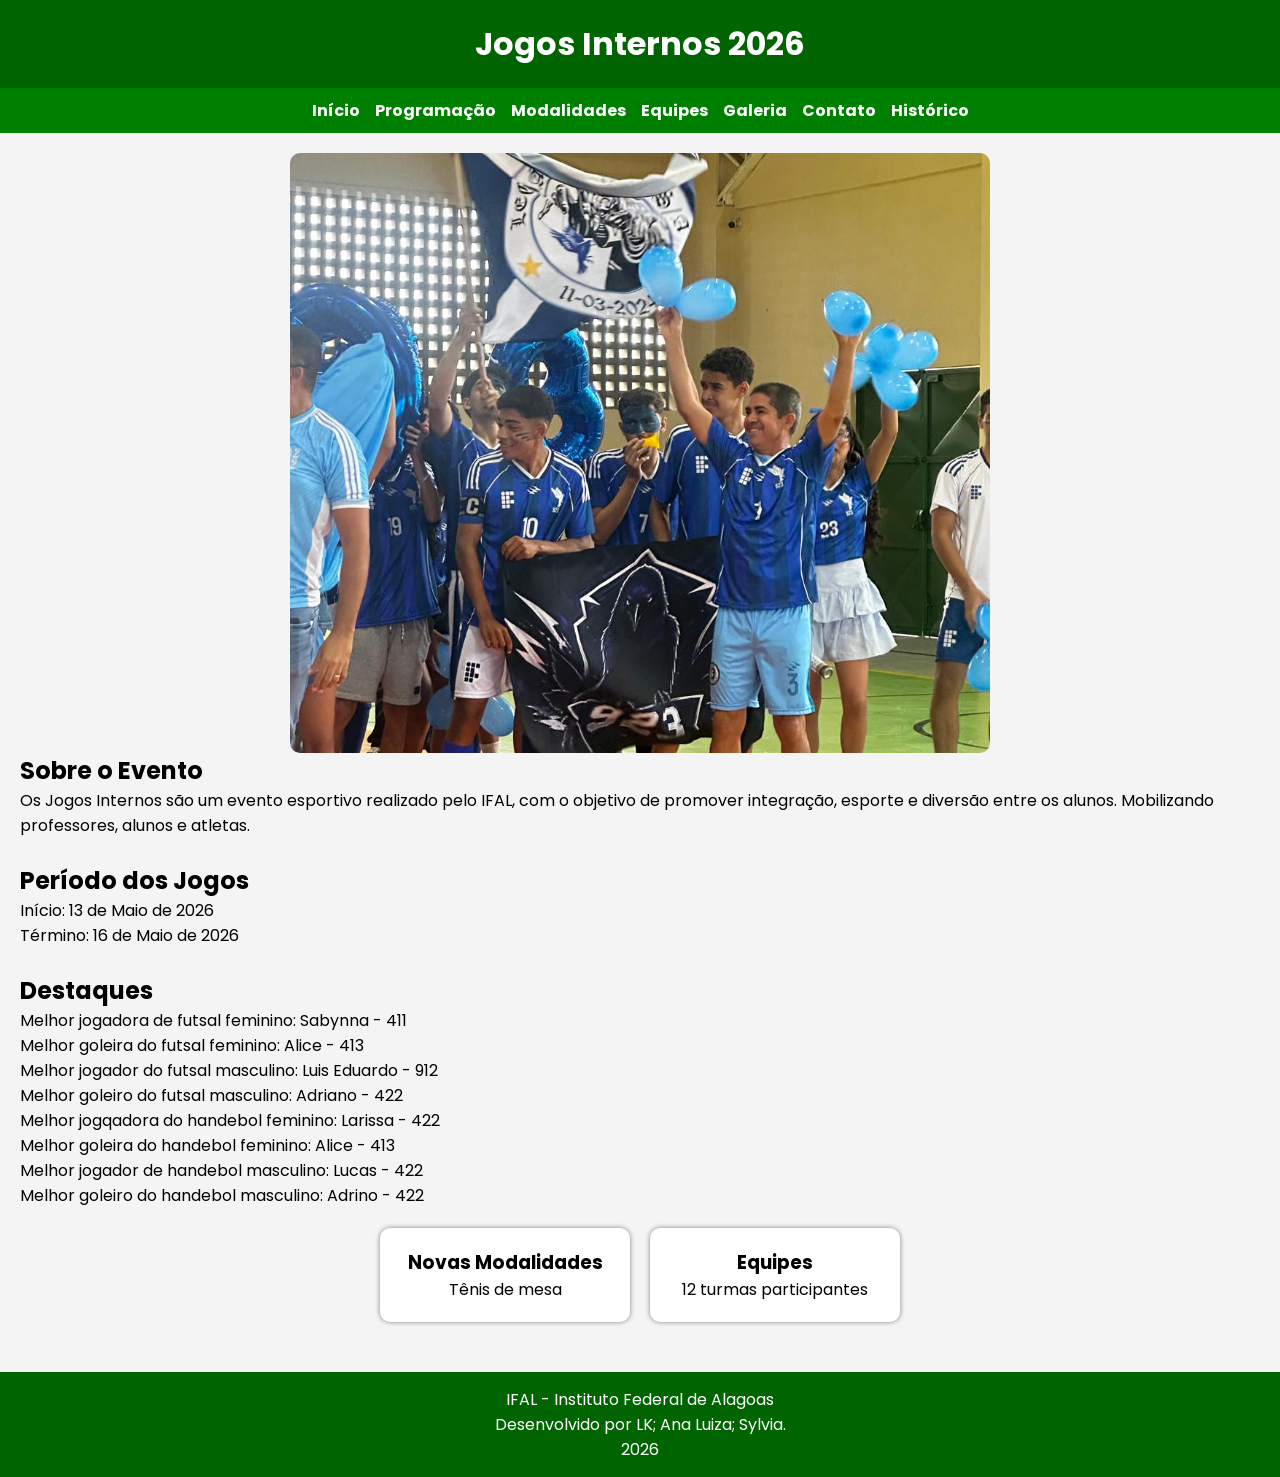
<file: index.html>
<!DOCTYPE html>
<html lang="pt-br">
<head>
    <meta charset="UTF-8">
    <title>Jogos Internos 2026</title>
    <link rel="stylesheet" href="style.css">
</head>
<body>

<header>
    <h1>Jogos Internos 2026</h1>
</header>

<nav>
    <a href="index.html">Início</a>
    <a href="programacao.html">Programação</a>
    <a href="modalidades.html">Modalidades</a>
    <a href="equipes.html">Equipes</a>
    <a href="galeria.html">Galeria</a>
    <a href="contato.html">Contato</a>
    <a href="historico.html">Histórico</a>
</nav>

<div class="container">
    <img class="banner" src="./img/WhatsApp Image 2026-05-26 at 09.48.58.jpeg" alt="Banner">

    <h2>Sobre o Evento</h2>
    <p>
        Os Jogos Internos são um evento esportivo realizado pelo IFAL,
        com o objetivo de promover integração, esporte e diversão entre os alunos.
        Mobilizando professores, alunos e atletas.
    </p>

    <br>

    <h2>Período dos Jogos</h2>
    <p>Início: 13 de Maio de 2026</p>
    <p>Término: 16 de Maio de 2026</p>

    <br>

    <h2>Destaques</h2>
    <p>Melhor jogadora de futsal feminino: Sabynna - 411</p>
    <p>Melhor goleira do futsal feminino: Alice - 413</p>
    <p>Melhor jogador do futsal masculino: Luis Eduardo - 912</p>
    <p>Melhor goleiro do futsal masculino: Adriano - 422</p>
    <P>Melhor jogqadora do handebol feminino: Larissa - 422</P>
    <p>Melhor goleira do handebol feminino: Alice - 413</p>
    <p>Melhor jogador de handebol masculino: Lucas - 422</p>
    <p>Melhor goleiro do handebol masculino: Adrino - 422</p>
    <div class="cards">
        <div class="card">
            <h3>Novas Modalidades</h3>
            <p>Tênis de mesa</p>
        </div>

        <div class="card">
            <h3>Equipes</h3>
            <p>12 turmas participantes</p>
        </div>
    </div>
</div>

<footer>
    <p>IFAL - Instituto Federal de Alagoas</p>
    <p>Desenvolvido por LK; Ana Luiza; Sylvia.</p>
    <p>2026</p>
</footer>

</body>
</html>
</file>
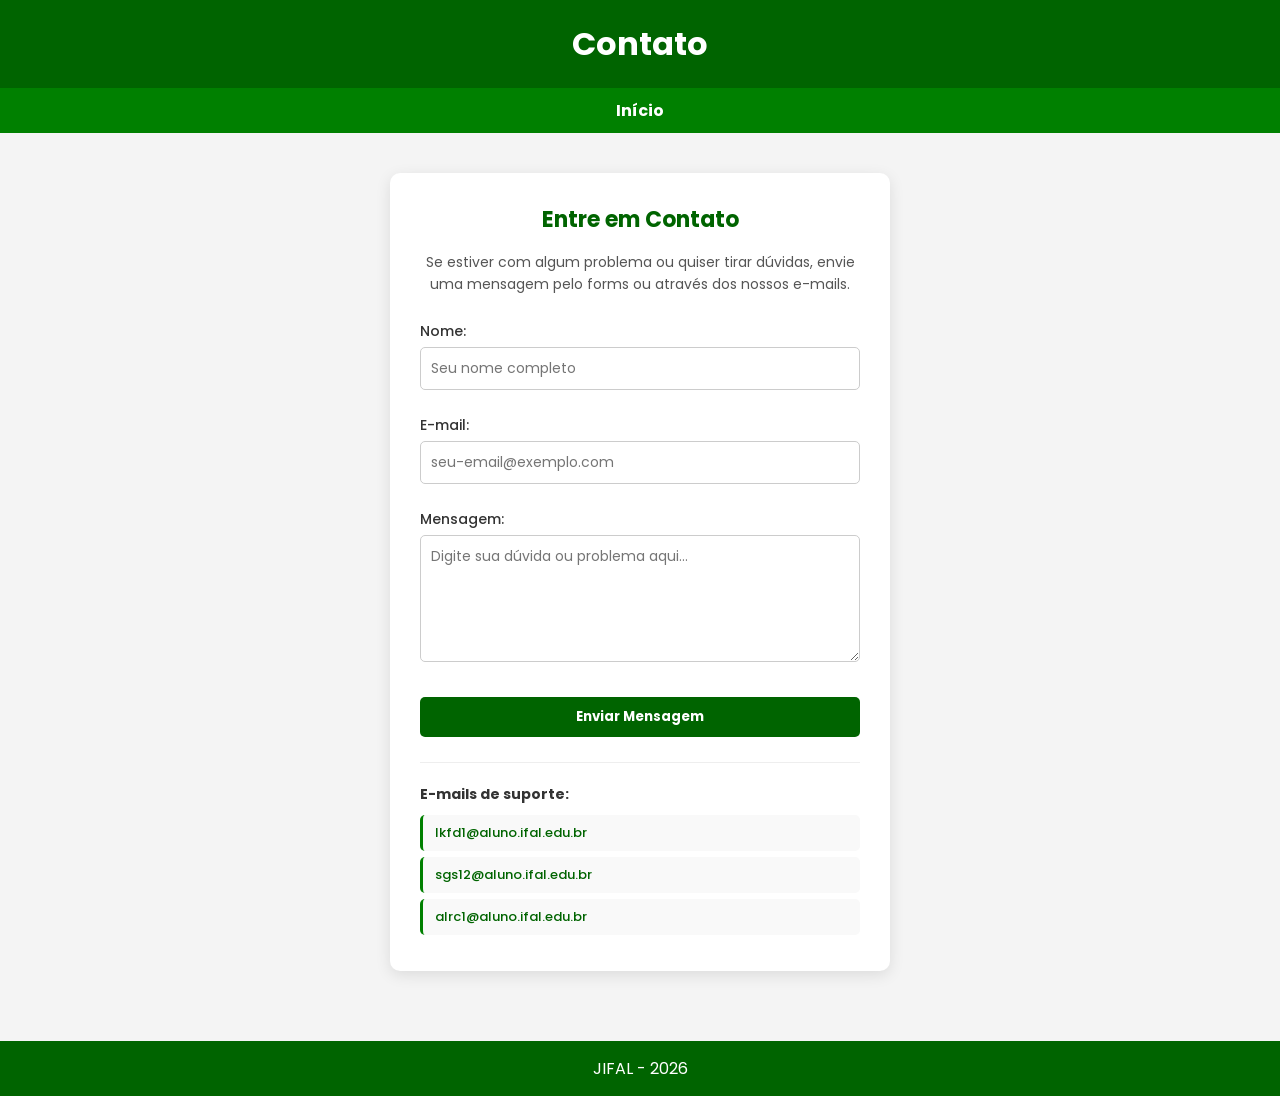
<file: contato.html>
<!DOCTYPE html>
<html lang="pt-br">
<head>
    <meta charset="UTF-8">
    <meta name="viewport" content="width=device-width, initial-scale=1.0">
    <title>Contato</title>
    <link rel="stylesheet" href="style.css">
</head>
<body>

<header>
    <h1>Contato</h1>
</header>

<nav>
    <a href="index.html">Início</a>
</nav>

<div class="contato-wrapper">
    <div class="contact-card">
        <h3>Entre em Contato</h3>
        <p>Se estiver com algum problema ou quiser tirar dúvidas, envie uma mensagem pelo forms ou através dos nossos e-mails.</p>
        
        <form action="#" method="POST" class="contact-form">
            <div class="form-group">
                <label for="nome">Nome:</label>
                <input type="text" id="nome" name="nome" placeholder="Seu nome completo" required>
            </div>

            <div class="form-group">
                <label for="email">E-mail:</label>
                <input type="email" id="email" name="email" placeholder="seu-email@exemplo.com" required>
            </div>

            <div class="form-group">
                <label for="mensagem">Mensagem:</label>
                <textarea id="mensagem" name="mensagem" rows="5" placeholder="Digite sua dúvida ou problema aqui..." required></textarea>
            </div>

            <button type="submit" class="btn-enviar">Enviar Mensagem</button>
        </form>

        <hr class="divisor">

        <div class="suporte-emails">
            <p><strong>E-mails de suporte:</strong></p>
            <ul>
                <li>lkfd1@aluno.ifal.edu.br</li>
                <li>sgs12@aluno.ifal.edu.br</li>
                <li>alrc1@aluno.ifal.edu.br</li>
            </ul>
        </div>
    </div>
</div>

<footer>
    <p>JIFAL - 2026</p>
</footer>

</body>
</html>
</file>
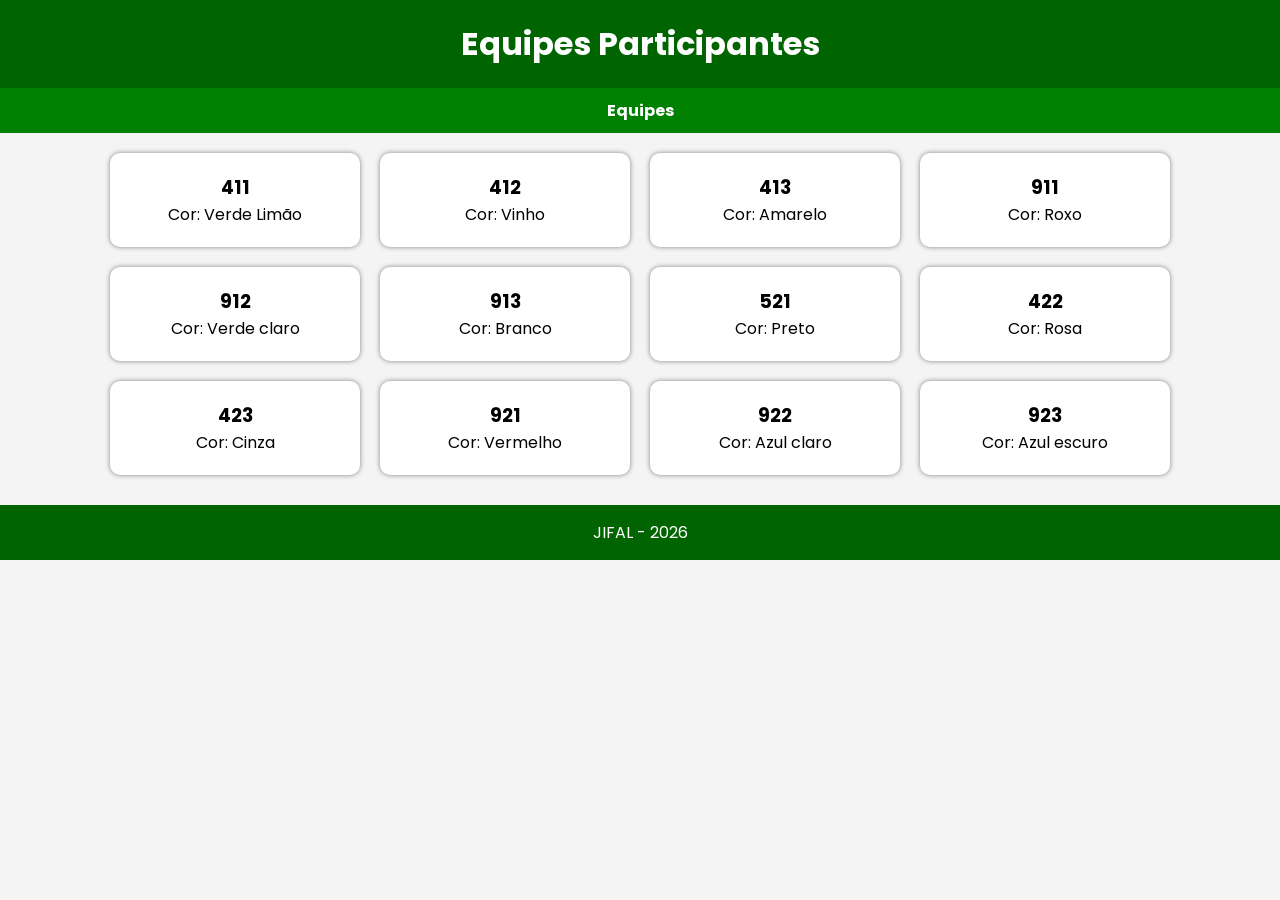
<file: equipes.html>
<!DOCTYPE html>
<html lang="pt-br">
<head>
    <meta charset="UTF-8">
    <title>Equipes</title>
    <link rel="stylesheet" href="style.css">
</head>
<body>

<header>
    <h1>Equipes Participantes</h1>
</header>

<nav>
    <a href="index.html">Equipes</a>
</nav>

<div class="cards">

<div class="card">
    <h3>411</h3>
    <p>Cor: Verde Limão</p>
</div>

<div class="card">
    <h3>412</h3>
    <p>Cor: Vinho</p>
</div>

<div class="card">
    <h3>413</h3>
    <p>Cor: Amarelo</p>
</div>

<div class="card">
    <h3>911</h3>
    <p>Cor: Roxo</p>
</div>

<div class="card">
    <h3>912</h3>
    <p>Cor: Verde claro</p>
</div>

<div class="card">
    <h3>913</h3>
    <p>Cor: Branco</p>
</div>

<div class="card">
    <h3>521</h3>
    <p>Cor: Preto</p>
</div>

<div class="card">
    <h3>422</h3>
    <p>Cor: Rosa</p>
</div>

<div class="card">
    <h3>423</h3>
    <p>Cor: Cinza</p>
</div>

<div class="card">
    <h3>921</h3>
    <p>Cor: Vermelho</p>
</div>

<div class="card">
    <h3>922</h3>
    <p>Cor: Azul claro</p>
</div>

<div class="card">
    <h3>923</h3>
    <p>Cor: Azul escuro</p>
</div>



</div>

<footer>
    <p>JIFAL - 2026</p>
</footer>

</body>
</html>
</file>
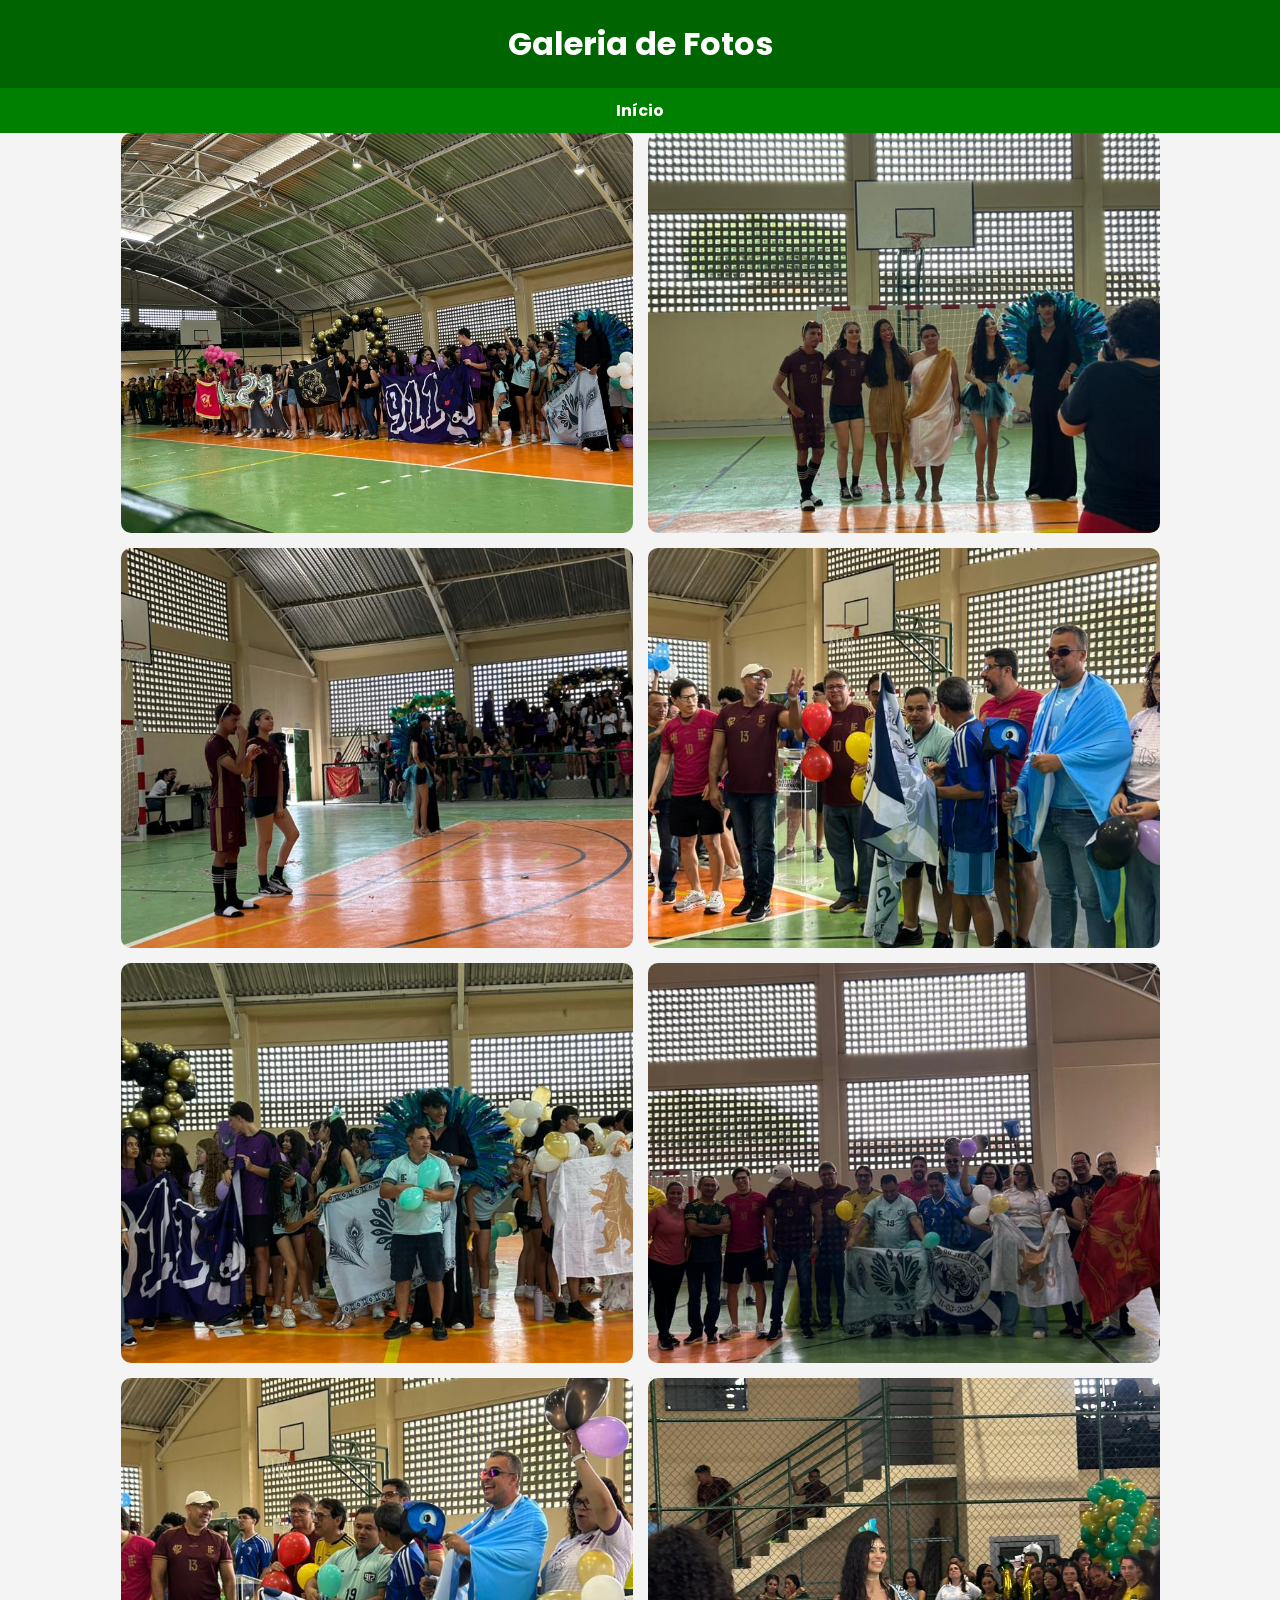
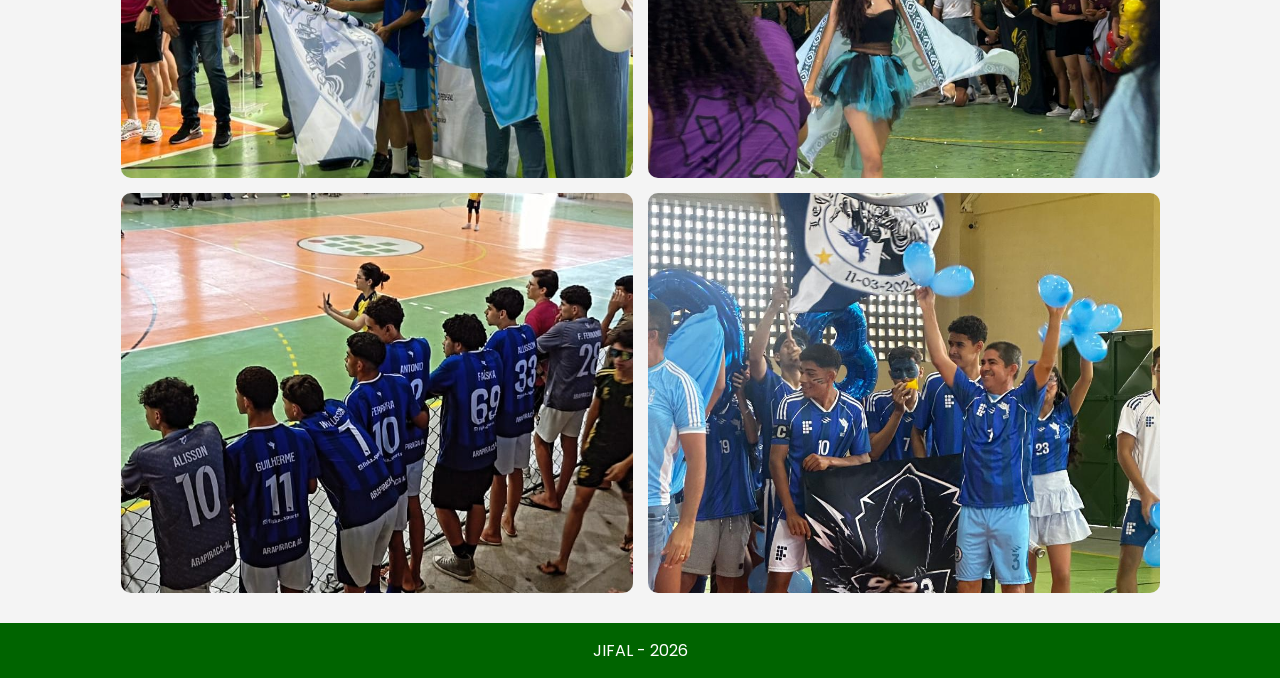
<file: galeria.html>
<!DOCTYPE html>
<html lang="pt-br">
<head>
    <meta charset="UTF-8">
    <title>Galeria</title>
    <link rel="stylesheet" href="style.css">
</head>
<body>

<header>
    <h1>Galeria de Fotos</h1>
</header>

<nav>
    <a href="index.html">Início</a>
</nav>

<div class="galeria">

<img src="./img/IMG-20260513-WA0567.jpg" alt="">
<img src="./img/IMG-20260514-WA0545.jpg" alt=""> 
<img src="./img/IMG-20260514-WA0548.jpg" alt="">
<img src="./img/IMG-20260514-WA0567.jpg" alt="">
<img src="./img/IMG-20260514-WA0568.jpg" alt="">
<img src="./img/IMG-20260514-WA0576.jpg" alt="">
<img src="./img/IMG-20260514-WA0587.jpg" alt="">
<img src="./img/WhatsApp Image 2026-05-13 at 18.46.49.jpeg" alt="">
<img src="./img/WhatsApp Image 2026-05-15 at 12.07.41.jpeg" alt="">
<img src="./img/WhatsApp Image 2026-05-26 at 09.48.58.jpeg" alt="">

</div>

<footer>
    <p>JIFAL - 2026</p>
</footer>

</body>
</html>
</file>
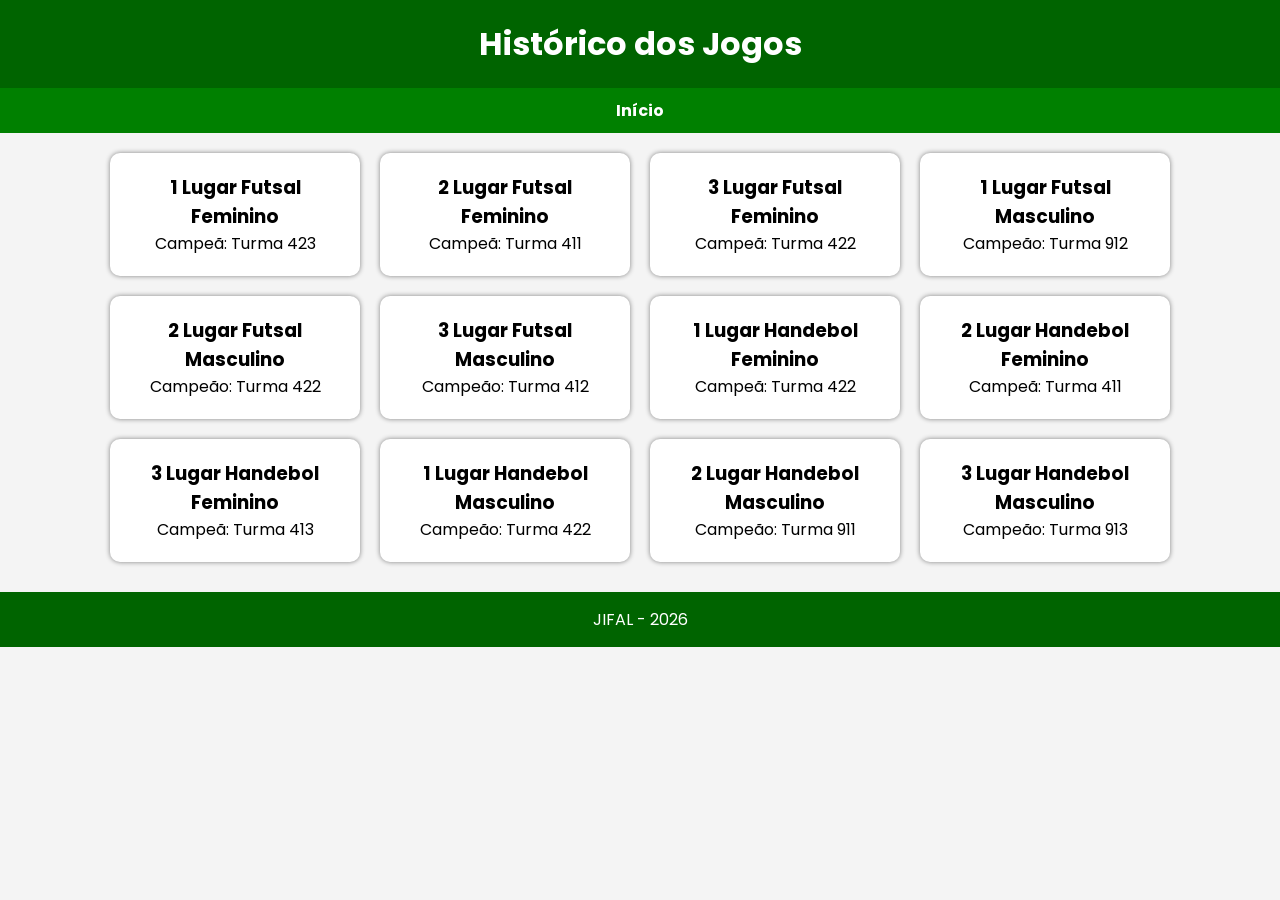
<file: historico.html>
<!DOCTYPE html>
<html lang="pt-br">
<head>
    <meta charset="UTF-8">
    <title>Histórico</title>
    <link rel="stylesheet" href="style.css">
</head>
<body>

<header>
    <h1>Histórico dos Jogos</h1>
</header>

<nav>
    <a href="index.html">Início</a>
</nav>

<div class="cards">

<div class="card">
    <h3>1 Lugar Futsal Feminino</h3>
    <p>Campeã: Turma 423</p>
</div>

<div class="card">
    <h3>2 Lugar Futsal Feminino</h3>
    <p>Campeã: Turma 411</p>
</div>

<div class="card">
    <h3>3 Lugar Futsal Feminino</h3>
    <p>Campeã: Turma 422</p>
</div>

<div class="card">
    <h3>1 Lugar Futsal Masculino</h3>
    <p>Campeão: Turma 912</p>
</div>

<div class="card">
    <h3>2 Lugar Futsal Masculino</h3>
    <p>Campeão: Turma 422</p>
</div>

<div class="card">
    <h3>3 Lugar Futsal Masculino</h3>
    <p>Campeão: Turma 412</p>
</div>

<div class="card">
    <h3>1 Lugar Handebol Feminino</h3>
    <p>Campeã: Turma 422</p>
</div>

<div class="card">
    <h3>2 Lugar Handebol Feminino</h3>
    <p>Campeã: Turma 411</p>
</div>

<div class="card">
    <h3>3 Lugar Handebol Feminino</h3>
    <p>Campeã: Turma 413</p>
</div>

<div class="card">
    <h3>1 Lugar Handebol Masculino</h3>
    <p>Campeão: Turma 422</p>
</div>

<div class="card">
    <h3>2 Lugar Handebol Masculino</h3>
    <p>Campeão: Turma 911</p>
</div>

<div class="card">
    <h3>3 Lugar Handebol Masculino</h3>
    <p>Campeão: Turma 913</p>
</div>

</div>

<footer>
    <p>JIFAL - 2026</p>
</footer>

</body>
</html>
</file>
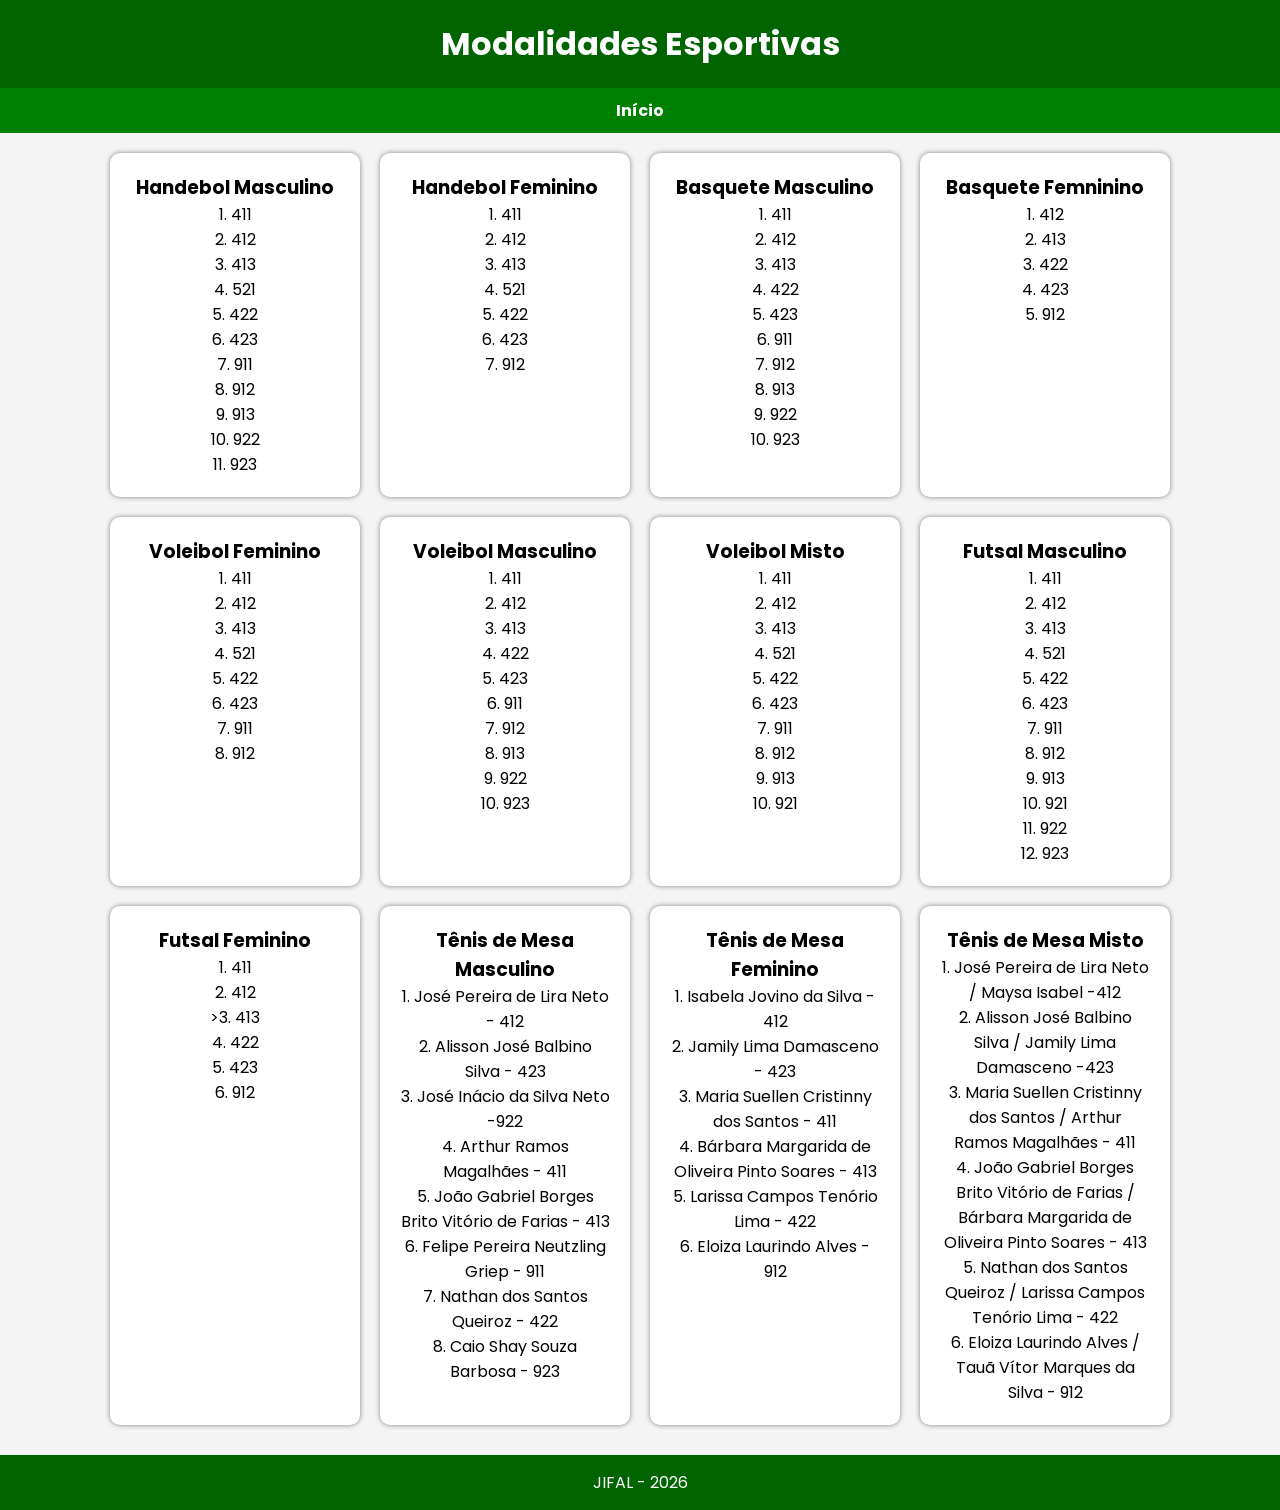
<file: modalidades.html>
<!DOCTYPE html>
<html lang="pt-br">
<head>
    <meta charset="UTF-8">
    <title>Modalidades</title>
    <link rel="stylesheet" href="style.css">
</head>
<body>

<header>
    <h1>Modalidades Esportivas</h1>
</header>

<nav>
    <a href="index.html">Início</a>
</nav>

<div class="cards">

<div class="card">
    <h3>Handebol Masculino</h3>
    <p>1. 411</p>
    <p>2. 412</p>
    <p>3. 413</p>
    <p>4. 521</p>
    <p>5. 422</p>
    <p>6. 423</p>
    <p>7. 911</p>
    <p>8. 912</p>
    <p>9. 913</p>
    <p>10. 922</p>
    <p>11. 923</p>
</div>

<div class="card">
    <h3>Handebol Feminino</h3>
    <p> 1. 411 </p>
    <p>2. 412 </p>
    <p>3. 413 </p>
    <p>4. 521 </p>
    <p>5. 422 </p>
    <p>6. 423 </p>
    <p>7. 912 </p>
</div>

<div class="card">
    <h3>Basquete Masculino</h3>
    <p>1. 411 </p>
    <p>2. 412 </p>
    <p>3. 413 </p>
    <p>4. 422 </p>
    <p>5. 423 </p>
    <p>6. 911 </p>
    <p>7. 912 </p>
    <p>8. 913 </p>
    <p>9. 922 </p>
    <p>10. 923 </p>
</div>

<div class="card">
    <h3>Basquete Femninino</h3>
    <p>1. 412</p>
    <p>2. 413</p>
    <p>3. 422</p>
    <p>4. 423</p>
    <p>5. 912</p>
</div>

<div class="card">
    <h3>Voleibol Feminino</h3>
    <p>1. 411 </p>
    <p>2. 412 </p>
    <p>3. 413 </p>
    <p>4. 521 </p>
    <p>5. 422 </p>
    <p>6. 423 </p>
    <p>7. 911 </p>
    <p>8. 912 </p>
</div>

<div class="card">
    <h3>Voleibol Masculino</h3>
   <p>1. 411 </p>
   <p>2. 412 </p>
   <p>3. 413 </p>
   <p>4. 422 </p>
   <p>5. 423 </p>
   <p>6. 911 </p>
   <p>7. 912 </p>
   <p>8. 913 </p>
   <p>9. 922 </p>
   <p>10. 923 </p>
</div>

<div class="card">
    <h3>Voleibol Misto</h3>
   <p>1. 411 </p>
   <p>2. 412 </p>
   <p>3. 413 </p>
   <p>4. 521 </p>
   <p>5. 422 </p>
   <p>6. 423 </p>
   <p>7. 911 </p>
   <p>8. 912 </p>
   <p>9. 913 </p>
   <p>10. 921 </p>
</div>

<div class="card">
    <h3>Futsal Masculino</h3>
   <p>1. 411 </p>
   <p>2. 412 </p>
   <p>3. 413 </p>
   <p>4. 521 </p>
   <p>5. 422 </p>
   <p>6. 423 </p>
   <p>7. 911 </p>
   <p>8. 912 </p>
   <p>9. 913 </p>
   <p>10. 921 </p>
   <p>11. 922 </p>
   <p>12. 923 </p>
</div>

<div class="card">
    <h3>Futsal Feminino</h3>
   <p>1. 411 </p>
   <p>2. 412 </p>
   <p>>3. 413 </p>
   <p>4. 422 </p>
   <p>5. 423 </p>
   <p>6. 912 </p>
</div>

<div class="card">
    <h3>Tênis de Mesa Masculino</h3>
  <p>1. José Pereira de Lira Neto - 412 </p>
  <p>2. Alisson José Balbino Silva - 423 </p>
  <p>3. José Inácio da Silva Neto -922 </p>
  <p>4. Arthur Ramos Magalhães - 411 </p>
  <p>5. João Gabriel Borges Brito Vitório de Farias - 413 </p>
  <p>6. Felipe Pereira Neutzling Griep - 911 </p>
  <p>7. Nathan dos Santos Queiroz  - 422 </p>
  <p>8. Caio Shay Souza Barbosa - 923 </p>
</div>

<div class="card">
    <h3>Tênis de Mesa Feminino</h3>
    <p>1. Isabela Jovino da Silva - 412 </p>
    <p>2. Jamily Lima Damasceno - 423 </p>
    <p>3. Maria Suellen Cristinny dos Santos - 411 </p>
    <p>4. Bárbara Margarida de Oliveira Pinto Soares - 413 </p>
    <p>5. Larissa Campos Tenório Lima - 422 </p>
    <p>6. Eloiza Laurindo Alves - 912 </p>
</div>

<div class="card">
    <h3>Tênis de Mesa Misto</h3>
    <p>1. José Pereira de Lira Neto / Maysa Isabel -412 </p>
    <p>2. Alisson José Balbino Silva / Jamily Lima Damasceno -423 </p>
    <p>3. Maria Suellen Cristinny dos Santos / Arthur Ramos Magalhães - 411 </p>
    <p>4. João Gabriel Borges Brito Vitório de Farias / Bárbara Margarida de Oliveira Pinto Soares - 413 </p>
    <p>5. Nathan dos Santos Queiroz / Larissa Campos Tenório Lima - 422 </p>
    <p>6. Eloiza Laurindo Alves / Tauã Vítor Marques da Silva - 912 </p>
</div>

</div>

<footer>
    <p>JIFAL - 2026</p>
</footer>

</body>
</html>
</file>
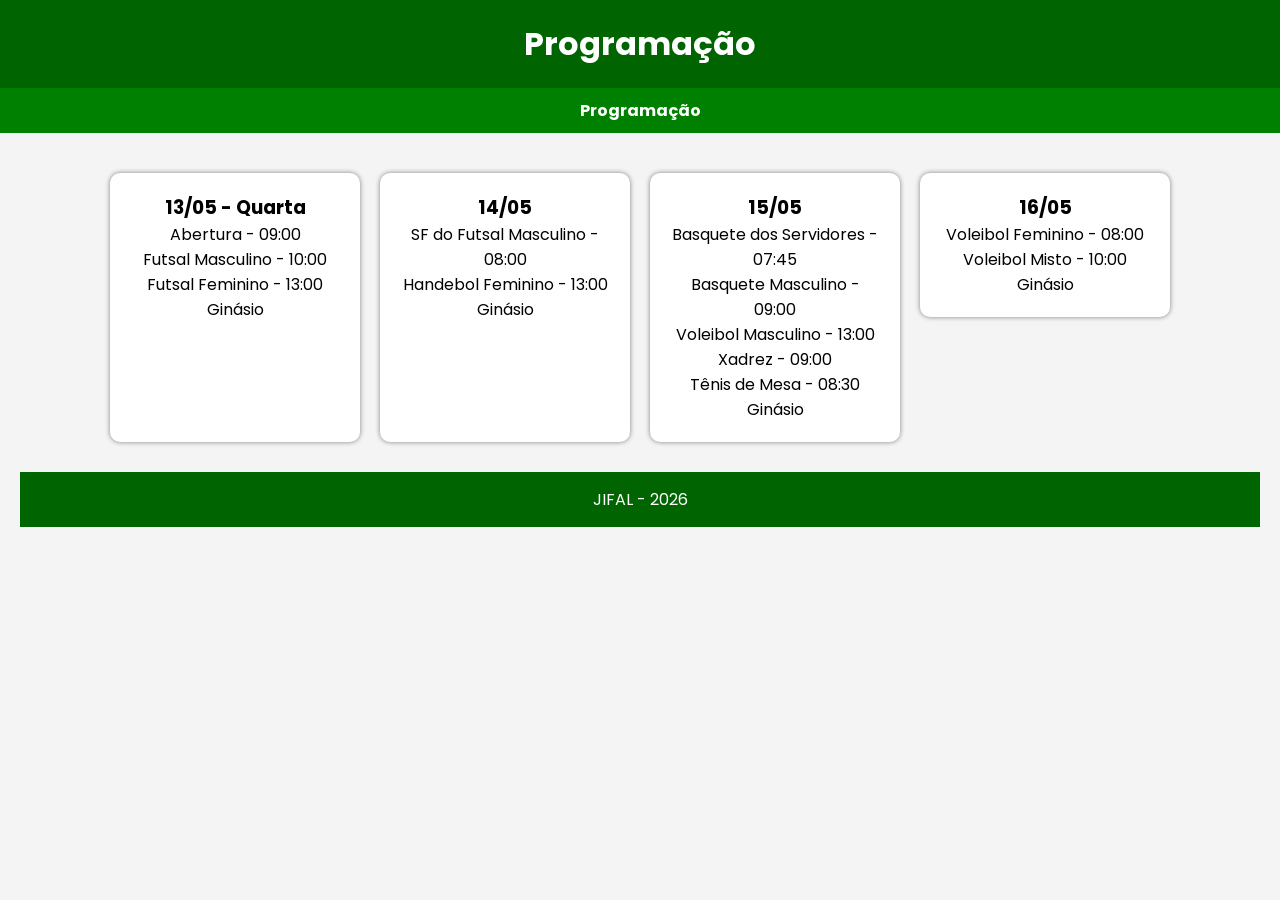
<file: programacao.html>
<!DOCTYPE html>
<html lang="pt-br">
<head>
    <meta charset="UTF-8">
    <title>Programação</title>
    <link rel="stylesheet" href="style.css">
</head>
<body>

<header>
    <h1>Programação</h1>
</header>

<nav>
    <a href="index.html">Programação</a>
</nav>

<div class="container">

<div class="cards">

<div class="card">
    <h3>13/05 - Quarta</h3>
    <p>Abertura - 09:00</p>
    <p>Futsal Masculino - 10:00</p>
    <p>Futsal Feminino - 13:00</p>
    <p>Ginásio</p>
</div>

<div class="card">
    <h3>14/05</h3>
    <p>SF do Futsal Masculino - 08:00</p>
    <p>Handebol Feminino - 13:00</p>
    <p>Ginásio</p>
</div>

<div class="card">
    <h3>15/05</h3>
    <p>Basquete dos Servidores - 07:45</p>
    <p>Basquete Masculino - 09:00</p>
    <p>Voleibol Masculino - 13:00</p>
    <p>Xadrez - 09:00</p>
    <p>Tênis de Mesa - 08:30</p>
    <p>Ginásio</p>
</div>

<div>
    <div class="card">
    <h3>16/05</h3>
    <p>Voleibol Feminino - 08:00</p>
    <p>Voleibol Misto - 10:00</p>
    <p>Ginásio</p>
</div>

</div>

</div>

<footer>
    <p>JIFAL - 2026</p>
</footer>

</body>
</html>
</file>
<file: style.css>
@import url('https://fonts.googleapis.com/css2?family=Poppins:wght@300;500;700&display=swap');

*{
    margin: 0;
    padding: 0;
    box-sizing: border-box;
    font-family: 'Poppins', sans-serif;
}

body{
    background-color: #f4f4f4;
}

header{
    background-color: #006400;
    color: white;
    padding: 20px;
    text-align: center;
}

nav{
    display: flex;
    justify-content: center;
    gap: 15px;
    background-color: #008000;
    padding: 10px;
    flex-wrap: wrap;
}

nav a{
    color: white;
    text-decoration: none;
    font-weight: bold;
}

.container{
    padding: 20px;
}

.banner {
    width: 80%;
    max-width: 700px;
    max-height: 600px;
    object-fit: cover;
    border-radius: 10px;
    display: block;
    margin-left: auto;
    margin-right: auto;
}

.cards{
    display: flex;
    gap: 20px;
    flex-wrap: wrap;
    justify-content: center;
    margin-top: 20px;
}

.card{
    background-color: white;
    padding: 20px;
    width: 250px;
    border-radius: 10px;
    box-shadow: 0px 0px 5px gray;
    text-align: center;
}

.galeria{
    display: flex;
    flex-wrap: wrap;
    gap: 15px;
    justify-content: center;
}

.galeria img {
    width: 40%;
    height: 400px;
    border-radius: 10px;
    object-fit: cover;
}

form{
    display: flex;
    flex-direction: column;
    gap: 10px;
    max-width: 500px;
    margin: auto;
}

input, textarea{
    padding: 10px;
}

button{
    padding: 10px;
    background-color: green;
    color: white;
    border: none;
}
.footer-content {
    display: flex;
    flex-wrap: wrap;
    justify-content: space-between;
    align-items: center;
    gap: 1rem;
    max-width: 1200px;
    margin: 0 auto;
    padding: 0 1rem;
}
footer{
    background-color: #006400;
    color: white;
    text-align: center;
    padding: 15px;
    margin-top: 30px;
}


.contato-wrapper {
    display: flex;
    justify-content: center;
    align-items: center;
    padding: 40px 20px;
}


.contact-card {
    background-color: white;
    padding: 30px;
    width: 100%;
    max-width: 500px;
    border-radius: 10px;
    box-shadow: 0px 4px 15px rgba(0, 0, 0, 0.1);
}

.contact-card h3 {
    color: #006400; 
    margin-bottom: 15px;
    font-size: 22px;
    text-align: center;
}

.contact-card p {
    color: #555;
    font-size: 14px;
    line-height: 1.6;
    text-align: center;
    margin-bottom: 25px;
}


.contact-form .form-group {
    display: flex;
    flex-direction: column;
    gap: 5px;
    margin-bottom: 15px;
}

.contact-form label {
    font-size: 14px;
    font-weight: 500;
    color: #333;
}


.contact-form input, 
.contact-form textarea {
    border: 1px solid #ccc;
    border-radius: 5px;
    font-size: 14px;
    width: 100%;
    transition: border-color 0.3s;
}

.contact-form input:focus, 
.contact-form textarea:focus {
    border-color: #008000;
    outline: none;
}


.btn-enviar {
    background-color: #006400 !important; 
    color: white;
    font-weight: bold;
    border-radius: 5px;
    cursor: pointer;
    transition: background-color 0.3s ease;
    margin-top: 10px;
}

.btn-enviar:hover {
    background-color: #004d00 !important; 
}


.divisor {
    border: 0;
    border-top: 1px solid #eee;
    margin: 25px 0 20px 0;
}


.suporte-emails {
    font-size: 14px;
}

.suporte-emails p {
    text-align: left;
    margin-bottom: 10px;
    color: #333;
}

.suporte-emails ul {
    list-style: none;
    padding: 0;
}

.suporte-emails li {
    background-color: #f9f9f9;
    padding: 8px 12px;
    margin-bottom: 6px;
    border-radius: 5px;
    font-size: 13px;
    color: #006400;
    border-left: 3px solid #008000;
    font-weight: 500;
}
</file>
